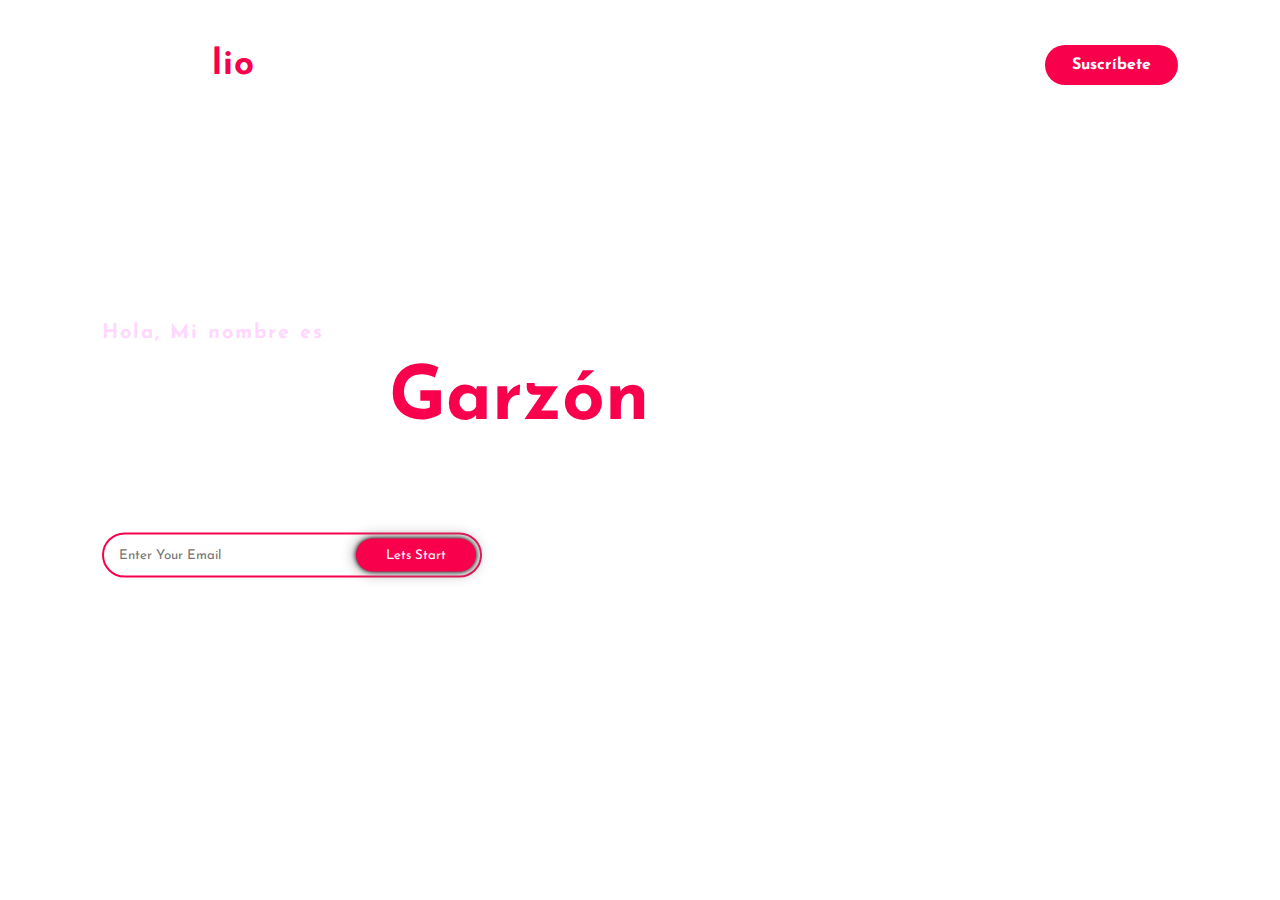
<file: index.html>
<!DOCTYPE html>
<html>
<head>
	<title>Portfolio website</title>
	<link rel="stylesheet" type="text/css" href="css/style.css">
	<link rel="preconnect" href="https://fonts.gstatic.com">
    <link href="https://fonts.googleapis.com/css2?family=Josefin+Sans:ital,wght@0,100;0,200;0,300;0,400;0,500;0,600;0,700;1,100;1,200;1,300;1,400;1,500;1,600;1,700&display=swap" rel="stylesheet">
    <link rel="stylesheet" href="https://cdnjs.cloudflare.com/ajax/libs/font-awesome/5.15.3/css/all.min.css" integrity="sha512-iBBXm8fW90+nuLcSKlbmrPcLa0OT92xO1BIsZ+ywDWZCvqsWgccV3gFoRBv0z+8dLJgyAHIhR35VZc2oM/gI1w==" crossorigin="anonymous" referrerpolicy="no-referrer" />

</head>
<body>
	<div class="hero">
		<nav>
			<h2 class="logo">Portfo<span>lio</span></h2>
			<ul>
				<li><a href="index.html">Inicio</a></li>
				<li><a href="Sobre mi.html">Sobre Mi</a></li>
				<li><a href="servicio.html">Servicio</a></li>
				<li><a href="Habilidades.html">Habilidades</a></li>
				<li><a href="Contactos.html">Contactos</a></li>
			</ul>
			<a href="#" class="btn">Suscríbete</a>
		</nav>

		<div class="content">
			<h4>Hola, Mi nombre es</h4>
			<h1>Ignacio <span>Garzón</span></h1>
			<h3>Soy Diseñador Web.</h3>
			<div class="newslatter">
				<form>
					<input type="email" name="email" id="mail" placeholder="Enter Your Email">
					<input type="submit" name="submit" value="Lets Start">
				</form>
			</div>
		</div>
	</div>

</body>
</html>
</file>
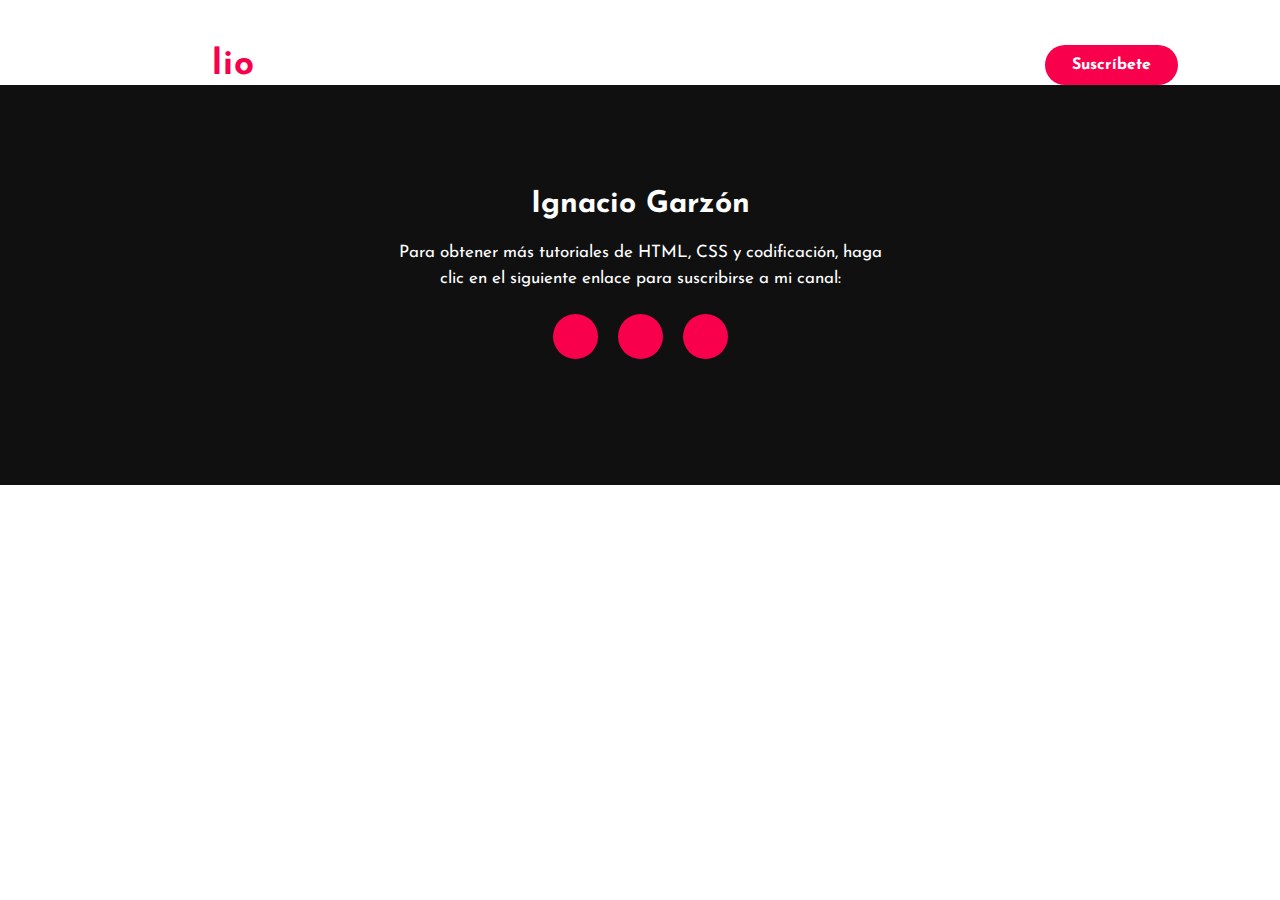
<file: Contactos.html>
<!DOCTYPE html>
<html lang="en">
<head>
    <title>Portfolio website</title>
	<link rel="stylesheet" type="text/css" href="css/style.css">
	<link rel="preconnect" href="https://fonts.gstatic.com">
    <link href="https://fonts.googleapis.com/css2?family=Josefin+Sans:ital,wght@0,100;0,200;0,300;0,400;0,500;0,600;0,700;1,100;1,200;1,300;1,400;1,500;1,600;1,700&display=swap" rel="stylesheet">
    <link rel="stylesheet" href="https://cdnjs.cloudflare.com/ajax/libs/font-awesome/5.15.3/css/all.min.css" integrity="sha512-iBBXm8fW90+nuLcSKlbmrPcLa0OT92xO1BIsZ+ywDWZCvqsWgccV3gFoRBv0z+8dLJgyAHIhR35VZc2oM/gI1w==" crossorigin="anonymous" referrerpolicy="no-referrer" />

</head>
<body>
    <div class="hero">
		<nav>
			<h2 class="logo">Portfo<span>lio</span></h2>
			<ul>
				<li><a href="index.html">Inicio</a></li>
				<li><a href="Sobre mi.html">Sobre Mi</a></li>
				<li><a href="servicio.html">Servicio</a></li>
				<li><a href="#">Habilidades</a></li>
				<li><a href="Contactos.html">Contactos</a></li>
			</ul>
			<a href="#" class="btn">Suscríbete</a>
		</nav>
	<footer>
		<p>Ignacio Garzón</p>
		<p>Para obtener más tutoriales de HTML, CSS y codificación, haga clic en el siguiente enlace para suscribirse a mi canal:</p>
		<div class="social">
			<a href="https://www.facebook.com/ignacio.garzon.58760"><i class="fab fa-facebook-f"></i></a>
			<a href="https://www.instagram.com/ignaciogarzon29/"><i class="fab fa-instagram"></i></a>
			<a href="#"><i class="fab fa-dribbble"></i></a>
		</div>
	</footer>
</body>
</html>
</file>
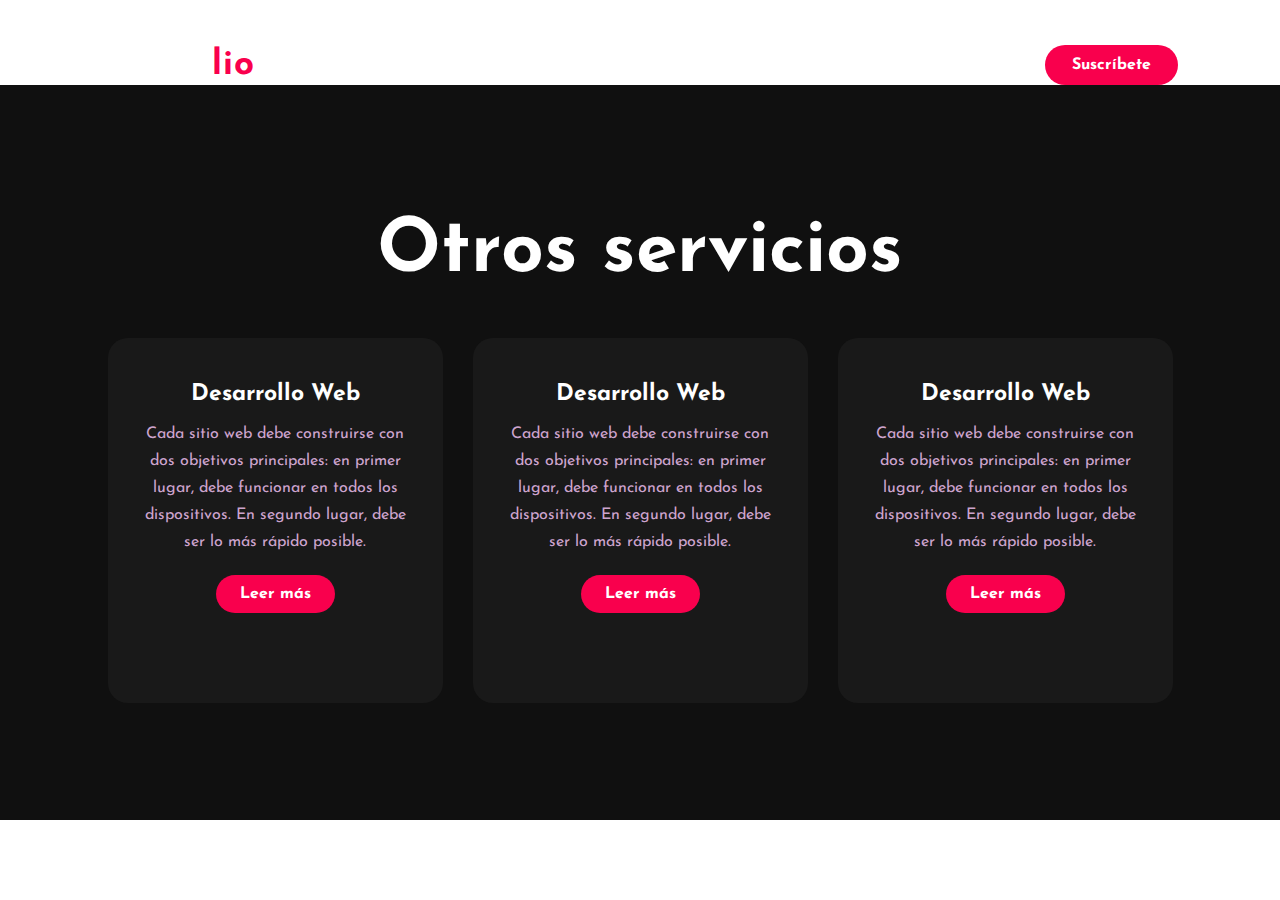
<file: servicio.html>
<!DOCTYPE html>
<html lang="en">
<head>
    <title>Portfolio website</title>
	<link rel="stylesheet" type="text/css" href="css/style.css">
	<link rel="preconnect" href="https://fonts.gstatic.com">
    <link href="https://fonts.googleapis.com/css2?family=Josefin+Sans:ital,wght@0,100;0,200;0,300;0,400;0,500;0,600;0,700;1,100;1,200;1,300;1,400;1,500;1,600;1,700&display=swap" rel="stylesheet">
    <link rel="stylesheet" href="https://cdnjs.cloudflare.com/ajax/libs/font-awesome/5.15.3/css/all.min.css" integrity="sha512-iBBXm8fW90+nuLcSKlbmrPcLa0OT92xO1BIsZ+ywDWZCvqsWgccV3gFoRBv0z+8dLJgyAHIhR35VZc2oM/gI1w==" crossorigin="anonymous" referrerpolicy="no-referrer" />
</head>
<body>
    <div class="hero">
		<nav>
			<h2 class="logo">Portfo<span>lio</span></h2>
			<ul>
				<li><a href="index.html">Inicio</a></li>
				<li><a href="Sobre mi.html">Sobre Mi</a></li>
				<li><a href="servicio.html">Servicio</a></li>
				<li><a href="Habilidades.html">Habilidades</a></li>
				<li><a href="Contactos.html">Contactos</a></li>
			</ul>
			<a href="#" class="btn">Suscríbete</a>
		</nav>
        <div class="service">
            <div class="title">
                <h2>Otros servicios</h2>
            </div>
    
            <div class="box">
                <div class="card">
                    <i class="fas fa-bars"></i>
                    <h5>Desarrollo Web</h5>
                    <div class="pra">
                        <p>Cada sitio web debe construirse con dos objetivos principales: en primer lugar, debe funcionar en todos los dispositivos. En segundo lugar, debe ser lo más rápido posible.</p>
    
                        <p style="text-align: center;">
                            <a class="button" href="#">Leer más</a>
                        </p>
                    </div>
                </div>
    
                <div class="card">
                    <i class="far fa-user"></i>
                    <h5>Desarrollo Web</h5>
                    <div class="pra">
                        <p>Cada sitio web debe construirse con dos objetivos principales: en primer lugar, debe funcionar en todos los dispositivos. En segundo lugar, debe ser lo más rápido posible.</p>
    
                        <p style="text-align: center;">
                            <a class="button" href="#">Leer más</a>
                        </p>
                    </div>
                </div>
    
                <div class="card">
                    <i class="far fa-bell"></i>
                    <h5>Desarrollo Web</h5>
                    <div class="pra">
                        <p>Cada sitio web debe construirse con dos objetivos principales: en primer lugar, debe funcionar en todos los dispositivos. En segundo lugar, debe ser lo más rápido posible.</p>
    
                        <p style="text-align: center;">
                            <a class="button" href="#">Leer más</a>
                        </p>
                    </div>
                </div>
            </div>
        </div>
    
</body>
</html>
</file>
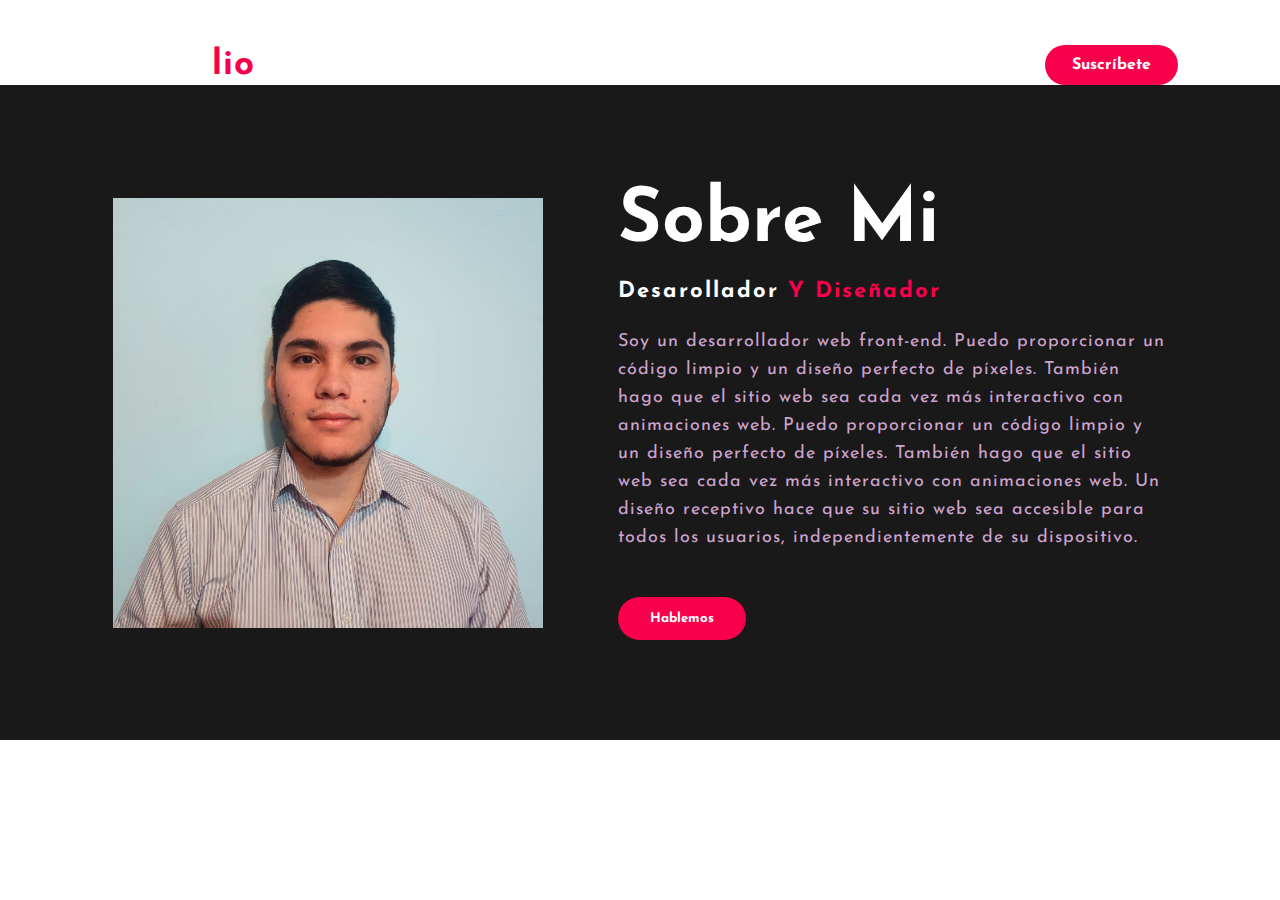
<file: Sobre mi.html>
<!DOCTYPE html>
<html lang="en">
<head>
	<title>Portfolio website</title>
	<link rel="stylesheet" type="text/css" href="css/style.css">
	<link rel="preconnect" href="https://fonts.gstatic.com">
    <link href="https://fonts.googleapis.com/css2?family=Josefin+Sans:ital,wght@0,100;0,200;0,300;0,400;0,500;0,600;0,700;1,100;1,200;1,300;1,400;1,500;1,600;1,700&display=swap" rel="stylesheet">
    <link rel="stylesheet" href="https://cdnjs.cloudflare.com/ajax/libs/font-awesome/5.15.3/css/all.min.css" integrity="sha512-iBBXm8fW90+nuLcSKlbmrPcLa0OT92xO1BIsZ+ywDWZCvqsWgccV3gFoRBv0z+8dLJgyAHIhR35VZc2oM/gI1w==" crossorigin="anonymous" referrerpolicy="no-referrer" />
</head>
<body>
    <div class="hero">
		<nav>
			<h2 class="logo">Portfo<span>lio</span></h2>
			<ul>
				<li><a href="index.html">Inicio</a></li>
				<li><a href="Sobre mi.html">Sobre Mi</a></li>
				<li><a href="servicio.html">Servicio</a></li>
				<li><a href="Habilidades.html">Habilidades</a></li>
				<li><a href="Contactos.html">Contactos</a></li>
			</ul>
			<a href="#" class="btn">Suscríbete</a>
		</nav>
        <section class="about">
            <div class="main">
                <img src="img\Ignacio Gabriel Garzón.png">
                <div class="about-text">
                    <h2>Sobre Mi</h2>
                    <h5>Desarollador<span> y Diseñador</span></h5>
                    <p>Soy un desarrollador web front-end. Puedo proporcionar un código limpio y un diseño perfecto de píxeles. También hago que el sitio web sea cada vez más interactivo con animaciones web. Puedo proporcionar un código limpio y un diseño perfecto de píxeles. También hago que el sitio web sea cada vez más interactivo con animaciones web. Un diseño receptivo hace que su sitio web sea accesible para todos los usuarios, independientemente de su dispositivo.</p>
                    <button type="button">Hablemos</button>
                </div>
            </div>
        </section>
</body>
</html>
</file>
<file: css/style.css>
*{
	padding: 0;
	margin: 0;
	font-family: 'Josefin Sans', sans-serif;
	box-sizing: border-box;
}
.hero{
	height: 100vh;
	width: 100%;
	background-image: url(https://img.freepik.com/foto-gratis/viejo-fondo-negro-textura-grunge-pizarra-pizarra-hormigon_1258-52289.jpg?w=2000);
	background-size: cover;
	background-position: center;
}
nav{
	display: flex;
	align-items: center;
	justify-content: space-between;
	padding-top: 45px;
	padding-left: 8%;
	padding-right: 8%;
}
.logo{
	color: white;
	font-size: 35px;
	letter-spacing: 1px;
	cursor: pointer;
}
span{
	color: #f9004d;
}
nav ul li{
	list-style-type: none;
	display: inline-block;
	padding: 10px  25px;
}
nav ul li a{
	color: white;
	text-decoration: none;
	font-weight: bold;
	text-transform: capitalize;
}
nav ul li a:hover{
	color: #f9004d;
	transition: .4s;
}
.btn{
	background-color:#f9004d;
	color: white;
	text-decoration: none;
	border: 2px solid transparent;
	font-weight: bold;
	padding: 10px 25px;
	border-radius: 30px;
	transition: transform .4s; 
}
.btn:hover{
	transform: scale(1.2);
}
.content{
	position: absolute;
	top: 50%;
	left:8%;
	transform: translateY(-50%);
}
h1{
	color: white;
	margin: 20px 0px 20px;
	font-size: 75px;
}
h3{
	color: white;
	font-size: 25px;
	margin-bottom: 50px;
}
h4{
	color: #fcfc;
	letter-spacing: 2px;
	font-size: 20px;
}
.newslatter form{
	width: 380px;
	max-width: 100%;
	position: relative;
}
.newslatter form input:first-child{
	display: inline-block;
	width: 100%;
	padding: 14px 130px 14px 15px;
	border: 2px solid #f9004d;
	outline: none;
	border-radius: 30px;
}
.newslatter form input:last-child{
	position: absolute;
	display: inline-block;
	outline: none;
	border: none;
	padding: 10px 30px;
	border-radius: 30px;
	background-color:#f9004d;
	color: white;
	box-shadow: 0px 0px 5px #000, 0px 0px 15px #858585;
	top: 6px;
	right: 6px; 
}

.about{
	width: 100%;
	padding: 100px 0px;
	background-color: #191919;
}
.about img{
	height: auto;
	width: 430px;
}
.about-text{
	width: 550px;
}
.main{
	width: 1130px;
	max-width: 95%;
	margin: 0 auto;
	display: flex;
	align-items: center;
	justify-content: space-around;
}
.about-text h2{
	color: white;
	font-size: 75px;
	text-transform: capitalize;
	margin-bottom: 20px;
}
.about-text h5{
	color: white;
	letter-spacing: 2px;
	font-size: 22px;
	margin-bottom: 25px;
	text-transform: capitalize;
}
.about-text p{
	color: #fcfc;
	letter-spacing: 1px;
	line-height: 28px;
	font-size: 18px;
	margin-bottom: 45px;
}
button{
	background-color:#f9004d;
	color: white;
	text-decoration: none;
	border: 2px solid transparent;
	font-weight: bold;
	padding: 13px 30px;
	border-radius: 30px;
	transition: .4s; 
}
button:hover{
	background-color: transparent;
	border: 2px solid #f9004d;
	cursor: pointer;
}

.service{
	background: #101010;
	width: 100%;
	padding: 100px 0px;
}
.title h2{
	color: white;
	font-size: 75px;
	width: 1130px;
	margin: 30px auto;
	text-align: center;
}
.box{
	display: flex;
	justify-content: center;
	align-items: center;
	min-height: 400px;
}
.card{
	height: 365px;
	width: 335px;
	padding: 20px 35px;
	background: #191919;
	border-radius: 20px;
	margin: 15px;
	position: relative;
	overflow: hidden;
	text-align: center;
}
.card i{
	font-size: 50px;
	display: block;
	text-align: center;
	margin: 25px 0px;
	color: #f9004d;

}
h5{
	color: white;
	font-size: 23px;
	margin-bottom: 15px;
}
.pra p{
	color: #fcfc;
	font-size: 16px;
	line-height: 27px;
	margin-bottom: 25px;
}
.card .button{
	background-color:#f9004d;
	color: white;
	text-decoration: none;
	border: 2px solid transparent;
	font-weight: bold;
	padding: 9px 22px;
	border-radius: 30px;
	transition: .4s; 
}
.card .button:hover{
	background-color: transparent;
	border: 2px solid #f9004d;
	cursor: pointer;
}
.contact-me{
	width: 100%;
	height: 290px;
	background: #191919;
	display: flex;
	align-items: center;
	flex-direction: column;
	justify-content: center;
}
.contact-me p{
	color: white;
	font-size: 30px;
	font-weight: bold;
	margin-bottom: 25px;
}
.contact-me .button-two{
	background-color:#f9004d;
	color: white;
	text-decoration: none;
	border: 2px solid transparent;
	font-weight: bold;
	padding: 13px 30px;
	border-radius: 30px;
	transition: .4s; 
}
.contact-me .button-two:hover{
	background-color: transparent;
	border: 2px solid #f9004d;
	cursor: pointer;
}
footer{
	position: relative;
	width: 100%;
	height: 400px;
	background: #101010;
	display: flex;
	flex-direction: column;
	align-items: center;
	justify-content: center;
}
footer p:nth-child(1){
	font-size: 30px;
	color: white;
	margin-bottom: 20px;
	font-weight: bold;
}
footer p:nth-child(2){
	color: white;
	font-size: 17px;
	width: 500px;
	text-align: center;
	line-height: 26px;
}
.social{
	display: flex;
}
.social a{
	width: 45px;
	height: 45px;
	display: flex;
	align-items: center;
	justify-content: center;
	background:  #f9004d;
	border-radius: 50%;
	margin: 22px 10px;
	color: white;
	text-decoration: none;
	font-size: 20px;
}
.social a:hover{
	transform: scale(1.3);
	transition: .3s;
}
.end{
	position: absolute;
	color:#f9004d;
	bottom: 35px;
	font-size: 14px; 
}
</file>
